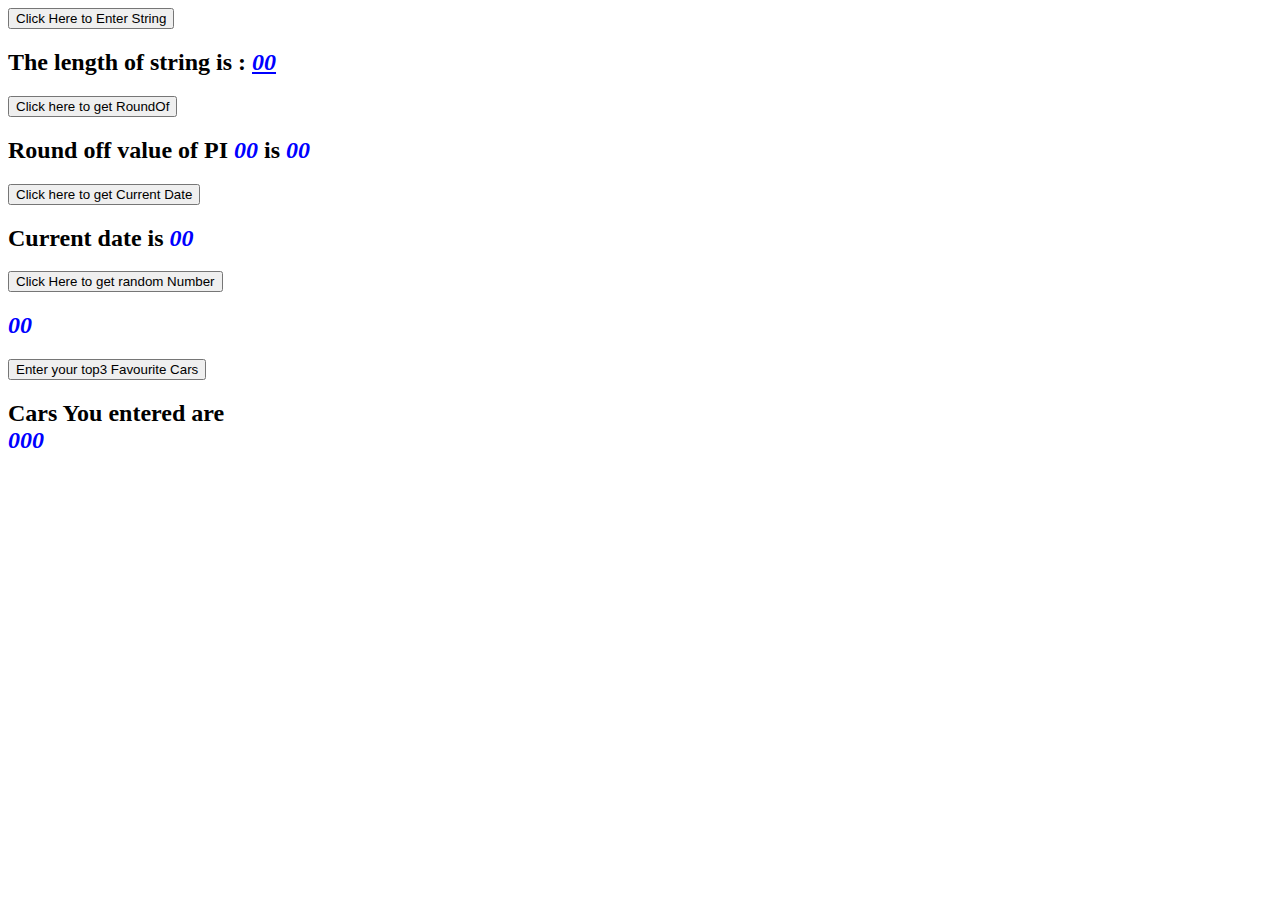
<file: 20IT137-WT LAB/20it137 JS Built-In-Objects/index.html>
<!DOCTYPE html>
<html>

<head>
    <title>20IT089-P4 practical</title>
    <link rel="stylesheet" href="./CSS/style.css">
    <body>
        <script defer src="./JS/main.js"></script>
        <button id="string" onclick="getStringLenght()">Click Here to Enter String</button>
        <h2>The length of string is : <span style="text-decoration: underline;" id = "getString">00</span></h2>

        <button id="roundOff" onclick="getRoundof()">Click here to get RoundOf</button>
        <h2>Round off value of PI <span id="getPI">00</span> is <span id="getRoundof">00</span></h2>

        <button id="roundOff" onclick="getDate()">Click here to get Current Date</button>
        <h2>Current date is <span id="getAge">00</span></h2>

        <button onclick="getrandomNumber()">Click Here to get random Number</button>
        <h2><span id="getRandom">00</span></h2>

        <button onclick="getCars()">Enter your top3 Favourite Cars</button>
        <h2>Cars You entered are<br><span id="Cars">000</span></h2>
    </body>

</html>
</file>
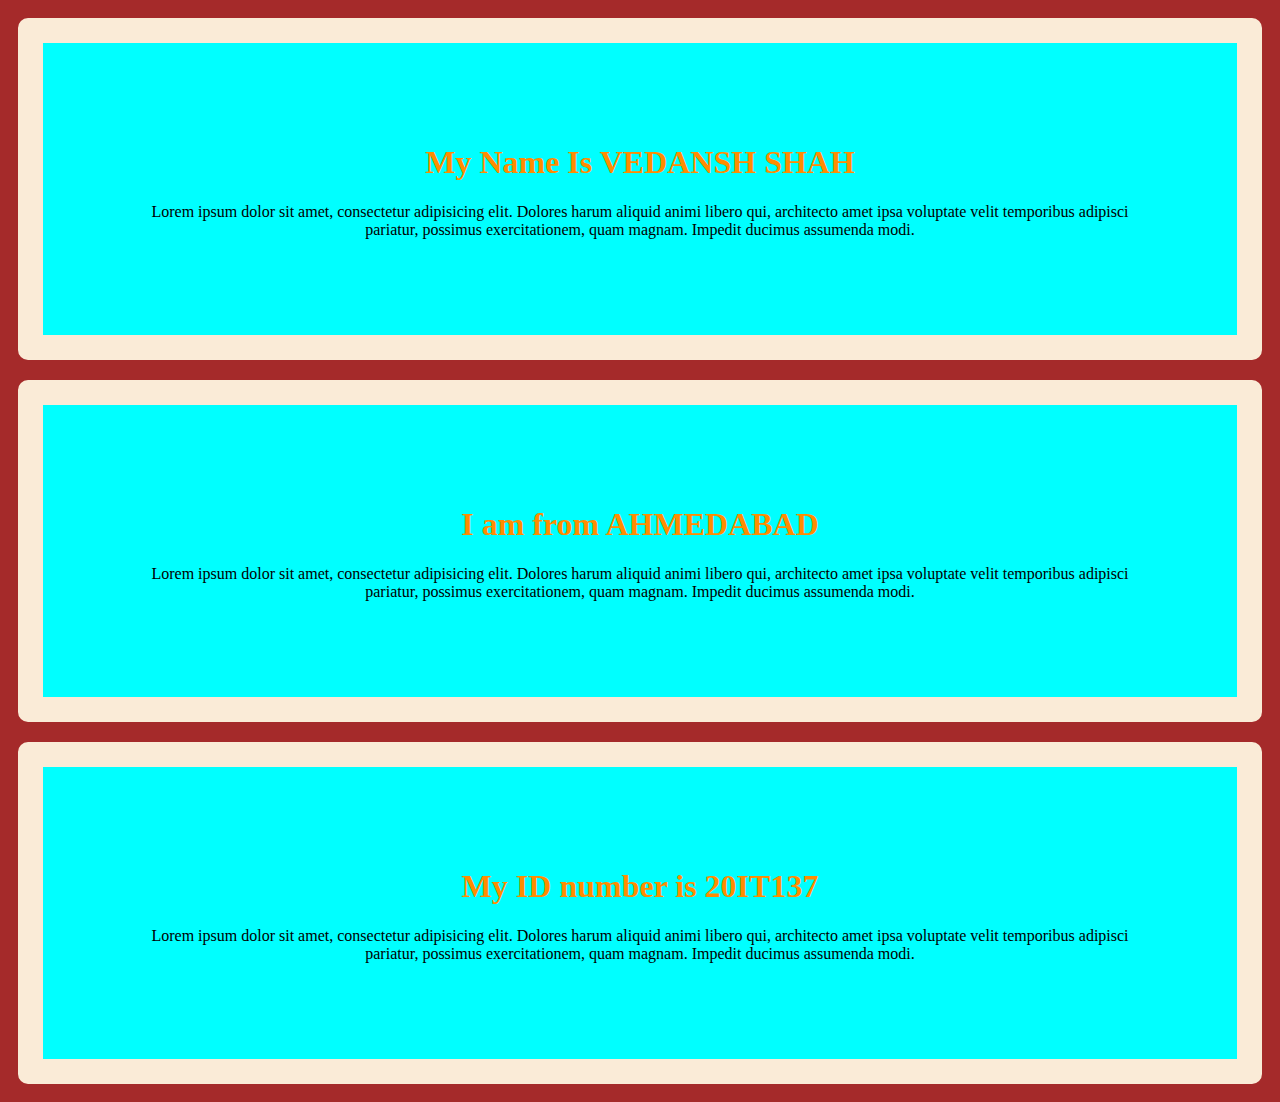
<file: 20IT137-WT LAB/20it137-flex box/index.html>
<!DOCTYPE html>
<html lang="en">
<head>
    <meta charset="UTF-8">
    <meta http-equiv="X-UA-Compatible" content="IE=edge">
    <meta name="viewport" content="width=device-width, initial-scale=1.0">
    <link rel="stylesheet" href="./css/style.css">
    <title>Flex-box</title>
     
</head>
<body>
    <div class="main">
    <div class="container">
        <h1>My Name Is VEDANSH SHAH</h1>
        <p>Lorem ipsum dolor sit amet, consectetur adipisicing elit. Dolores harum aliquid animi libero qui, 
            architecto amet ipsa voluptate velit temporibus adipisci pariatur, possimus exercitationem,
             quam magnam. Impedit ducimus assumenda modi.</p>
    </div>
    <div class="container">
        <h1>I am from AHMEDABAD</h1>
        <p>Lorem ipsum dolor sit amet, consectetur adipisicing elit. Dolores harum aliquid animi libero qui, 
            architecto amet ipsa voluptate velit temporibus adipisci pariatur, possimus exercitationem,
             quam magnam. Impedit ducimus assumenda modi.</p>
    </div>
    <div class="container">
        <h1>My ID number is 20IT137</h1>
        <p>Lorem ipsum dolor sit amet, consectetur adipisicing elit. Dolores harum aliquid animi libero qui, 
            architecto amet ipsa voluptate velit temporibus adipisci pariatur, possimus exercitationem,
             quam magnam. Impedit ducimus assumenda modi.</p>
    </div>
    </div>
</body>
</html>
</file>
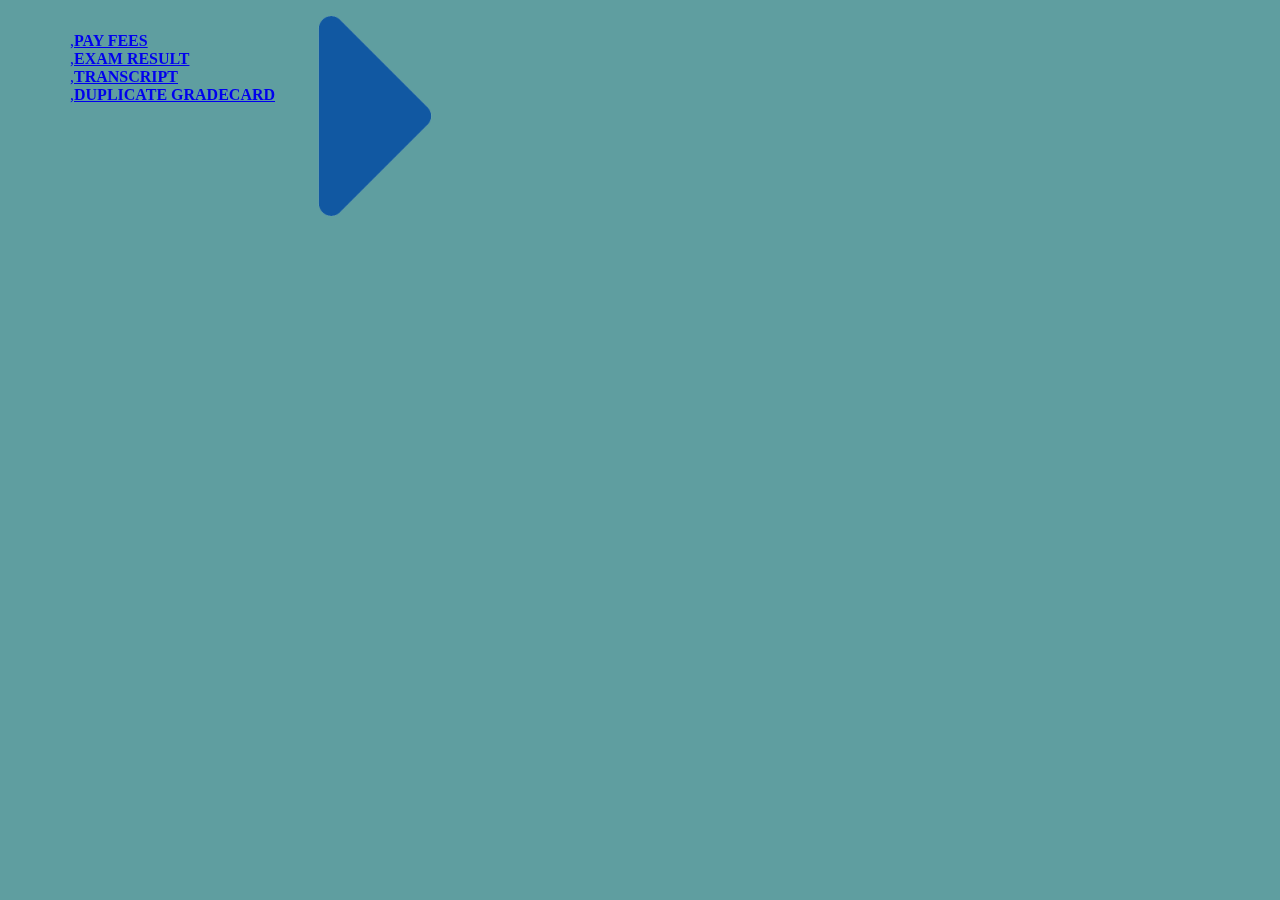
<file: 20IT137-WT LAB/20IT137-Transition/index.html>
<!DOCTYPE html>
<html lang="en">
<head>
    <meta charset="UTF-8">
    <meta http-equiv="X-UA-Compatible" content="IE=edge">
    <meta name="viewport" content="width=device-width, initial-scale=1.0">
    <link rel="stylesheet" href="./style.css">
    <title>Document</title>
</head>
<body>
    <div class="container">

        <ul class="sticky">

            <li>
                <p>
                    <a href="https://charusat.edu.in:912/FeesPaymentApp/">,<b>PAY FEES</b></b></a><br>
                    <a href="https://charusat.edu.in:912/UniExamResult/">,<b>EXAM RESULT</b></b></a><br>
                    <a href="https://charusat.edu.in:912/OthPaymentApp/">,<b>TRANSCRIPT</b></b></a><br>
                    <a href="https://charusat.edu.in:912/OthPaymentApp/">,<b>DUPLICATE GRADECARD</b></b></a><br>
                </p>
                <img src="./LeftArr.png" alt="">
            </li>
        </ul>
    </div>
</body>
</html>
</file>
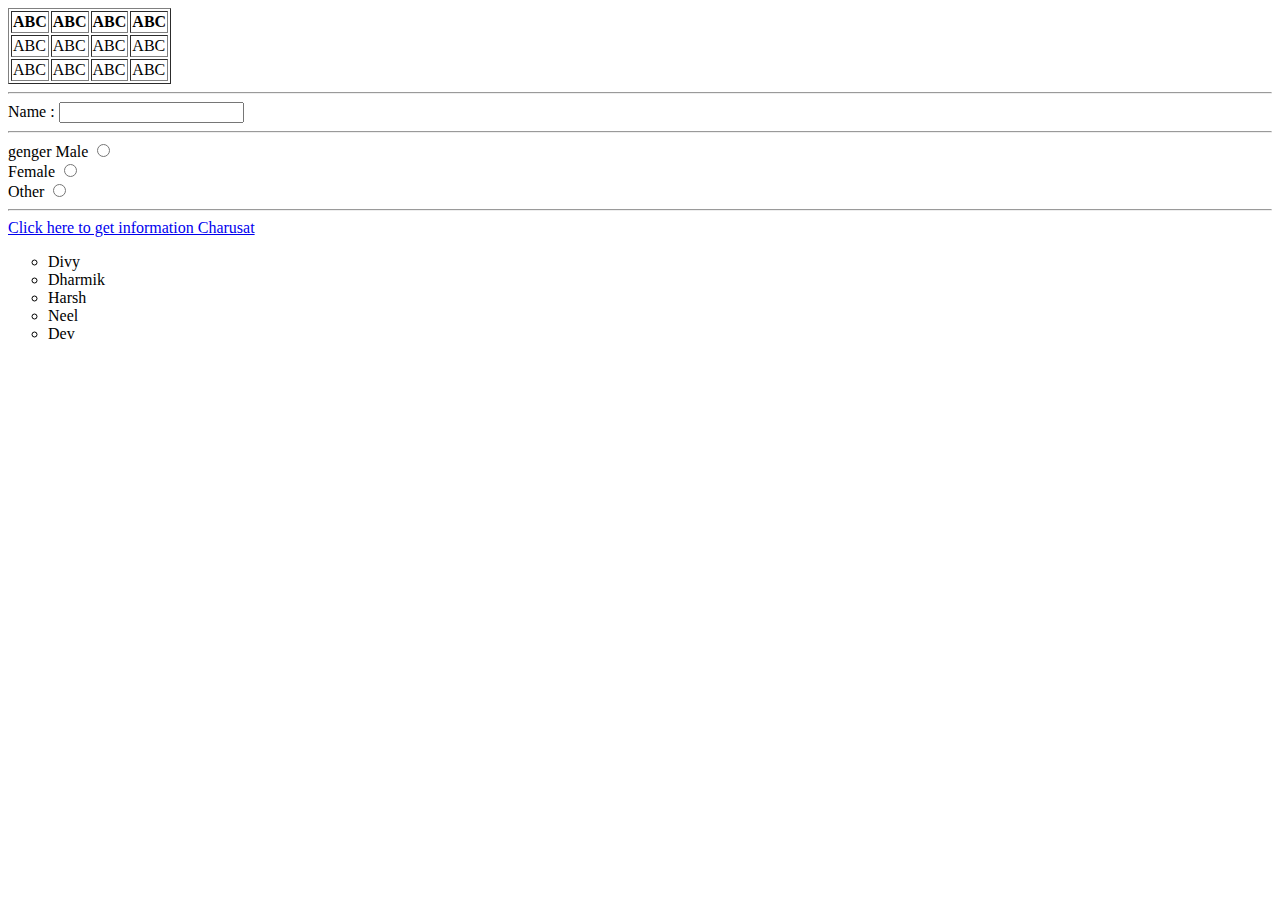
<file: 20IT137-WT LAB/Html-lab-4/index.html>
<!DOCTYPE html>
<html lang="en">

<head>
    <meta charset="UTF-8">
    <meta http-equiv="X-UA-Compatible" content="IE=edge">
    <meta name="viewport" content="width=device-width, initial-scale=1.0">
    <title>Divy Patel</title>
</head>

<body>
    <div>
        <table border="1">
            <tr>
                <th>ABC</th>
                <th>ABC</th>
                <th>ABC</th>
                <th>ABC</th>
            </tr>
            <tr>
                <td>ABC</td>
                <td>ABC</td>
                <td>ABC</td>
                <td>ABC</td>
            </tr>
            <tr>
                <td>ABC</td>
                <td>ABC</td>
                <td>ABC</td>
                <td>ABC</td>
            </tr>
        </table>
    </div>
    <hr>
    <div>
        <label>Name :</label>
        <input type="text">
    </div>
    <hr>
    <div>
        <label>genger</label> Male
        <input type="radio" name="title" value="mr"><br> Female
        <input type="radio" name="title" value="mrs"><br> Other
        <input type="radio" name="title" value="ot"><br>


    </div>
    <hr>
    <div>
        <a href="https://www.charusat.ac.in/" target="_blank">Click here to get information Charusat</a>
    </div>
    <div>
        <ul type="circle">
            <li>Divy</li>
            <li>Dharmik</li>
            <li>Harsh</li>
            <li>Neel</li>
            <li>Dev</li>
        </ul>
    </div>
</body>

</html>
</file>
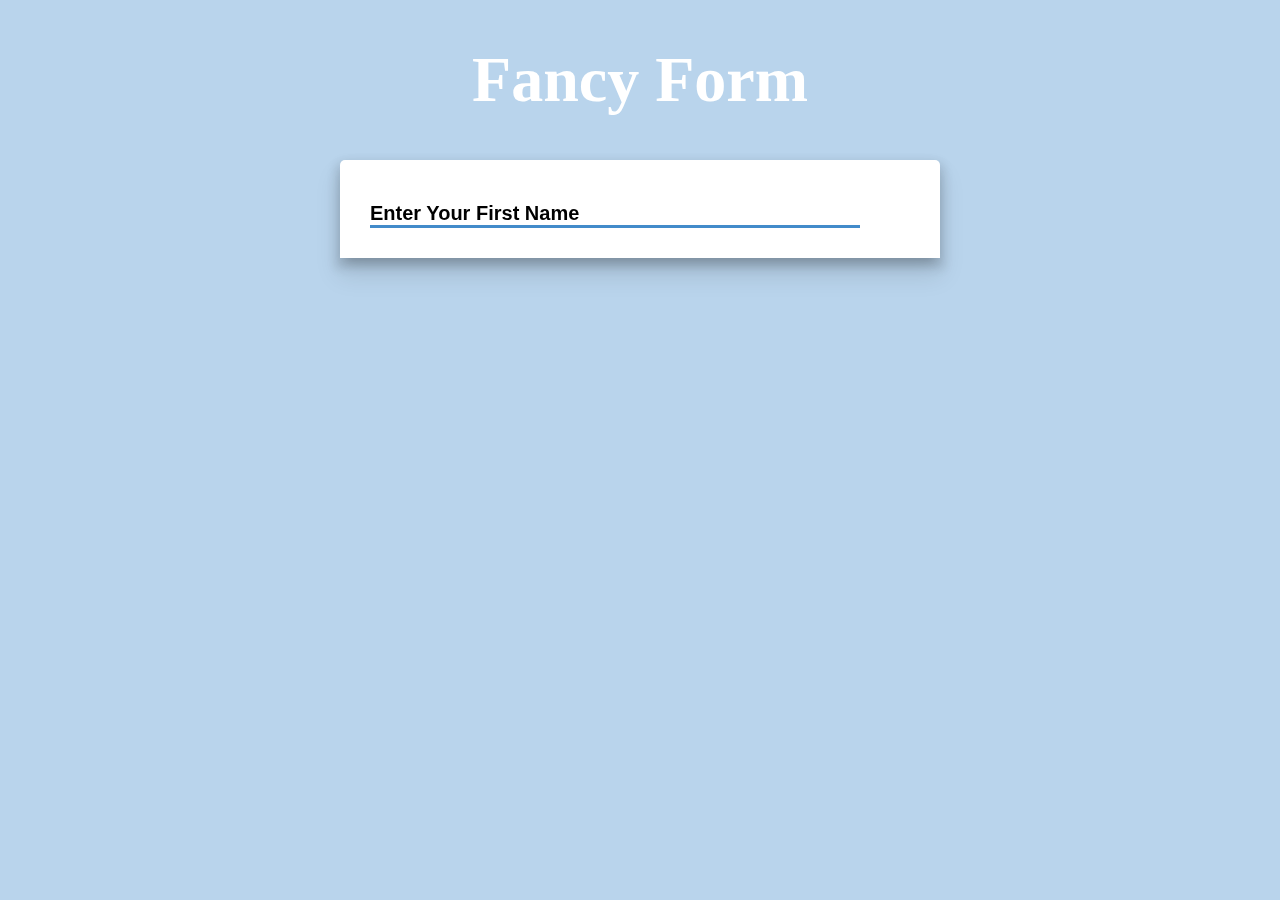
<file: 20IT137-WT LAB/login-form-validation-with-javascript-master/index.html>
<!DOCTYPE html>
<html lang="en">

<head>
    <meta charset="UTF-8">
    <meta name="viewport" content="width=device-width, initial-scale=1.0">
    <meta http-equiv="X-UA-Compatible" content="ie=edge">
    <link rel="stylesheet" href="https://use.fontawesome.com/releases/v5.0.13/css/all.css"
        integrity="sha384-DNOHZ68U8hZfKXOrtjWvjxusGo9WQnrNx2sqG0tfsghAvtVlRW3tvkXWZh58N9jp" crossorigin="anonymous">
    <link rel="stylesheet" href="css/main.css">
    <title>20IT089-DIVY PATEL</title>
</head>

<body>
    <div id="container">
        <h1 class="logo">Fancy Form</h1>
        <div id="form-box">
            <i id="prev-btn" class="fas fa-arrow-left"></i>
            <i id="next-btn" class="fas fa-arrow-right"></i>
            <div id="input-group">
                <input id="input-field" required>
                <label id="input-label"></label>
                <div id="input-progress"></div>
            </div>
            <div id="progress-bar"></div>
        </div>
    </div>

    <script src="js/main.js"></script>
</body>

</html>
</file>
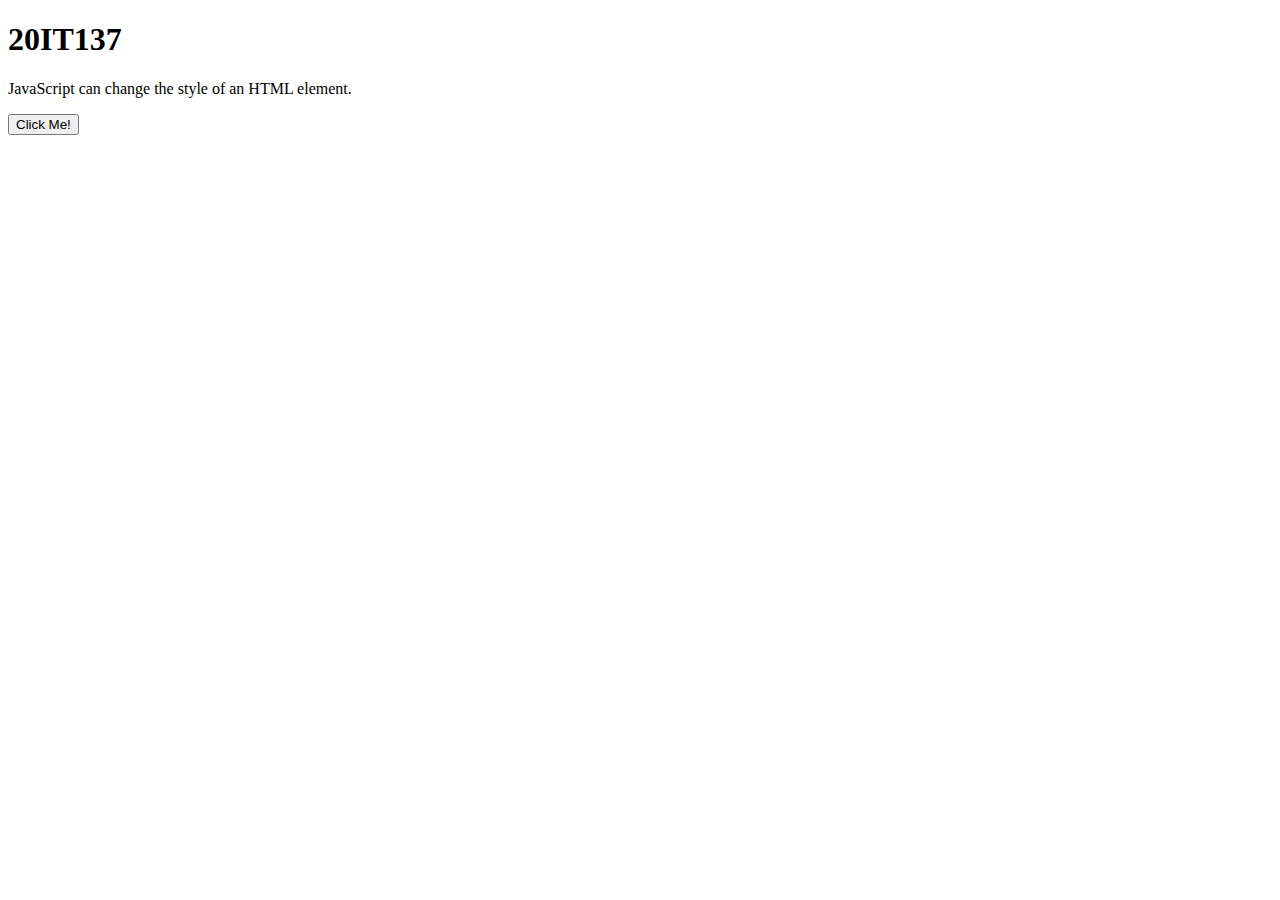
<file: 20IT137-WT LAB/20it137 js exp/1 js/index.html>
<!DOCTYPE html>
<html>
<body>

<h1>20IT137</h1>

<p id="demo">JavaScript can change the style of an HTML element.</p>



<button type="button" onclick="myFunction()">Click Me!</button>
<script src="./sc.js"></script>
</body>
</html>
</file>
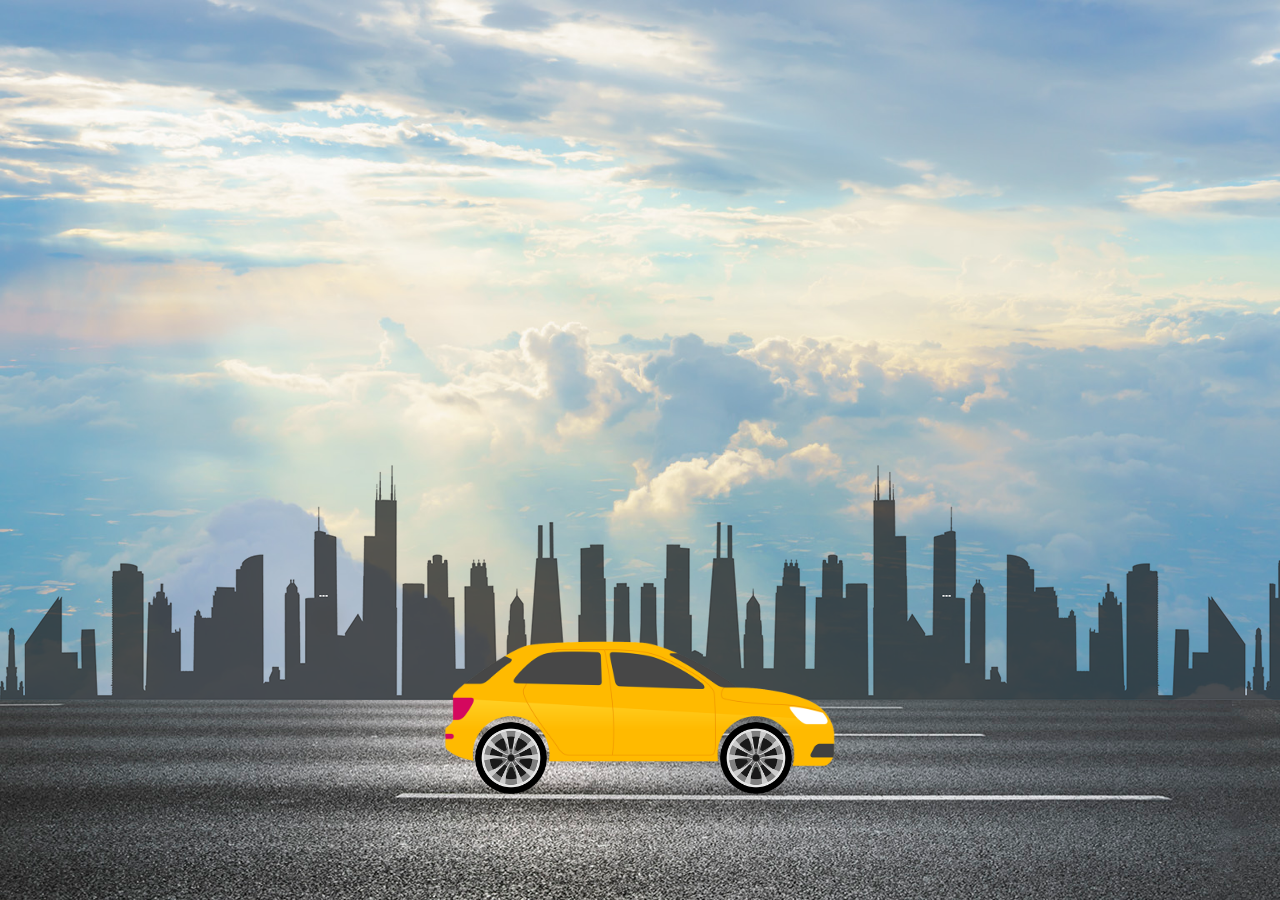
<file: 20IT137-WT LAB/20it137/20it137-Animation/index.html>
<!DOCTYPE html>
<html lang="en">
<head>
    <meta charset="UTF-8">
    <meta http-equiv="X-UA-Compatible" content="IE=edge">
    <link rel="stylesheet" href="./style.css">
    <meta name="viewport" content="width=device-width, initial-scale=1.0">
    <title>20it089-car animation</title>
</head>
<body>
    <div class="race">
        <div class="highway"></div>
        <div class="city"></div>
       <div class="car">
           <img src="./img/car.png" alt="">
       </div>
       <div class="wheels">
           <img src="./img/wheel.png" class="back">
           <img src="./img/wheel.png" class="front">
       </div>

    </div>
</body>
</html>
</file>
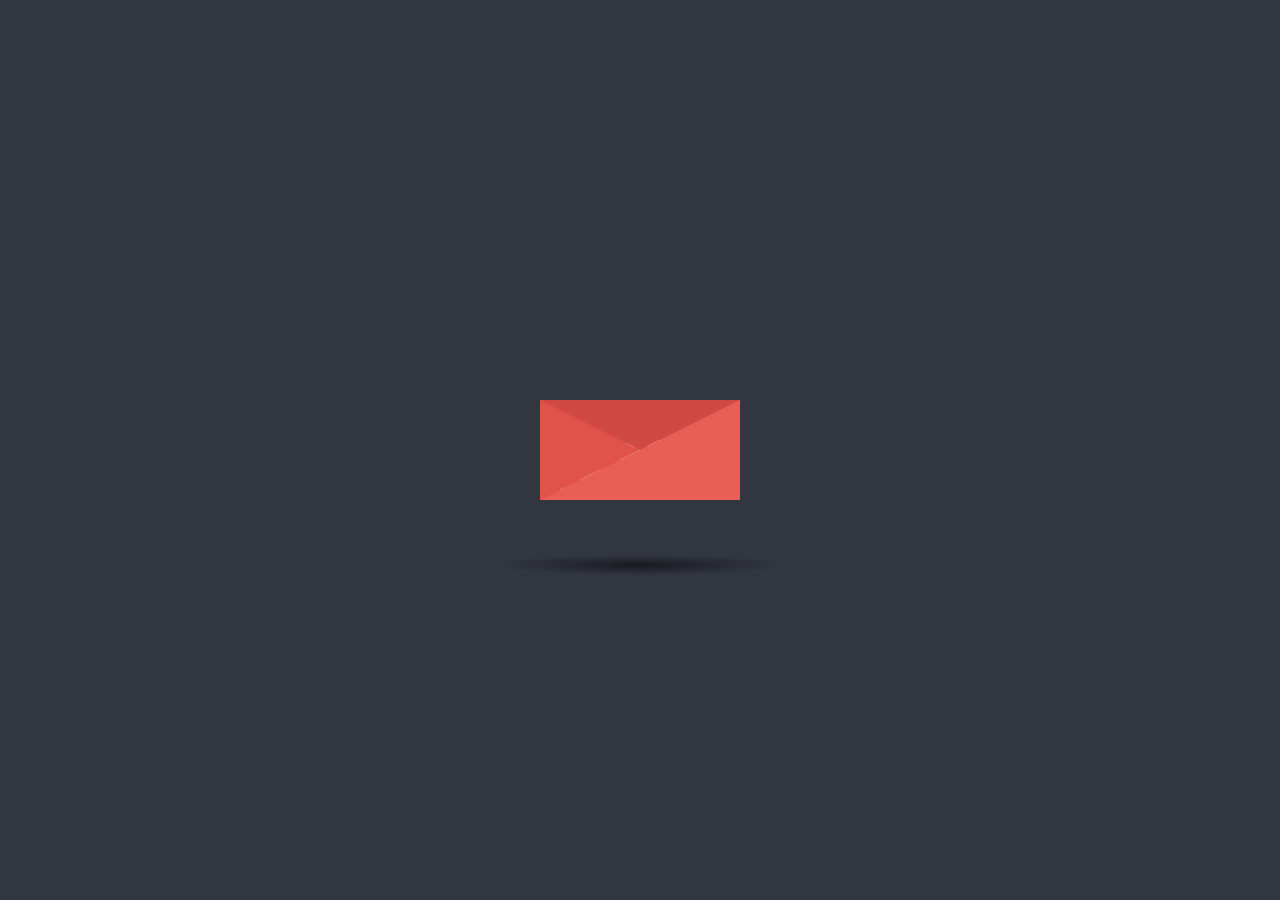
<file: 20IT137-WT LAB/20it137/Animation 2/index.html>
<!DOCTYPE html>
<html lang="en">
<head>
    <meta charset="UTF-8">
    <meta http-equiv="X-UA-Compatible" content="IE=edge">
    <link rel="stylesheet" href="./style.css">
    <meta name="viewport" content="width=\, initial-scale=1.0">
    <title>Document</title>
</head>
<body>
    <div class="letter-image">
        <div class="animated-mail">
          <div class="back-fold"></div>
          <div class="letter">
            <div class="letter-border"></div>
            <div class="letter-title"></div>
            <div class="letter-context"></div>
            <div class="letter-stamp">
              <div class="letter-stamp-inner"></div>
            </div>
          </div>
          <div class="top-fold"></div>
          <div class="body"></div>
          <div class="left-fold"></div>
        </div>
        <div class="shadow"></div>
      </div>
</body>
</html>
</file>
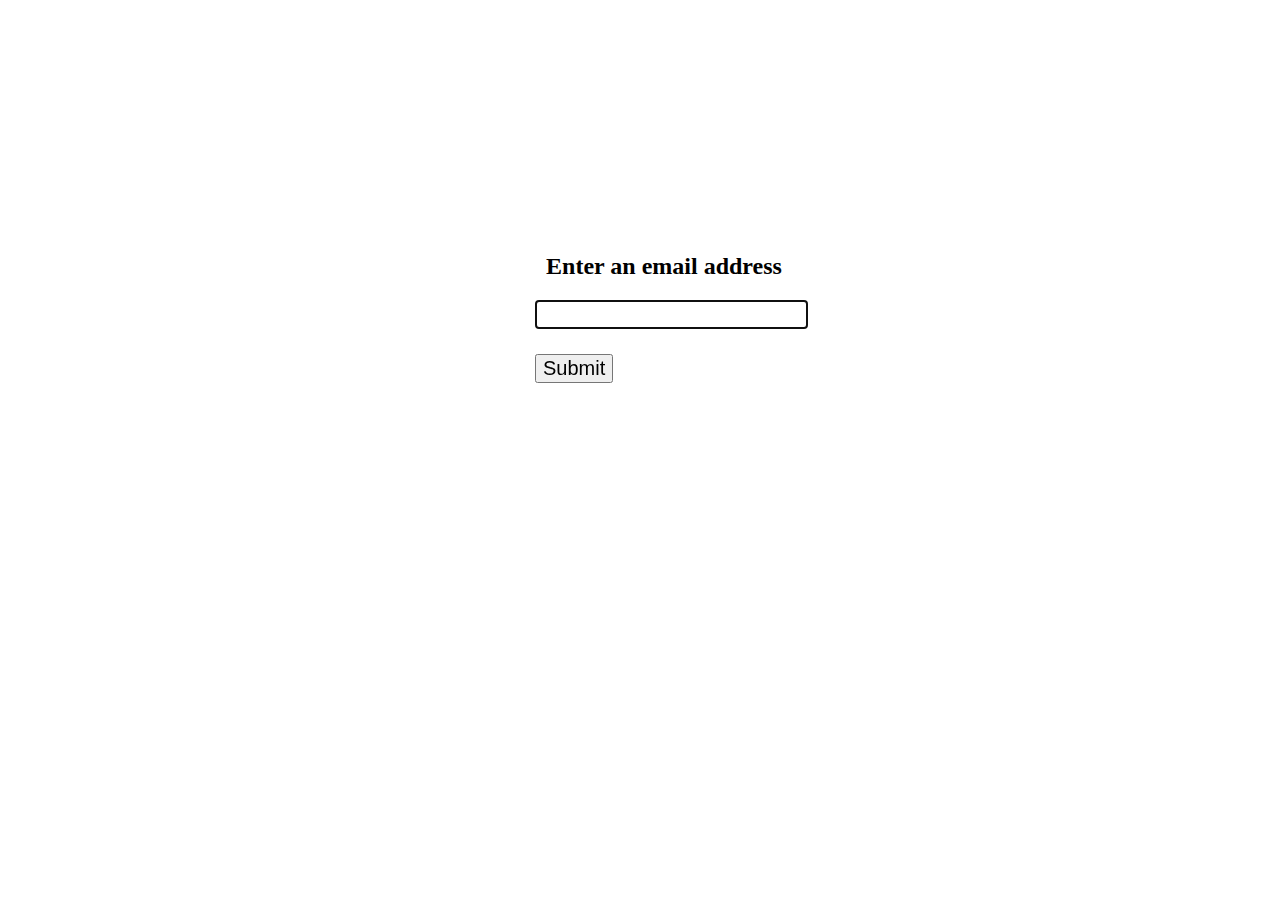
<file: 20IT137-WT LAB/20IT137 regex expression/email validation.html>
<!DOCTYPE html>
<html lang="en">
  <head>
    <meta charset="utf-8" />
    <title>Email validation</title>
    <link rel="stylesheet" href="email validation.css" type="text/css" />
  </head>
  <body onload="document.form1.text1.focus()">
    <div class="mail">
      <h2>Enter an email address</h2>
      <form name="form1" action="#">
        <ul>
          <li><input type="text" name="text1" /></li>
          <li>&nbsp;</li>
          <li class="submit">
            <input
              type="submit"
              name="submit"
              value="Submit"
              onclick="ValidateEmail(document.form1.text1)"/>
          </li>
          <li>&nbsp;</li>
        </ul>
      </form>
    </div>
    <script src="email validation.js"></script>
  </body>
</html>
</file>
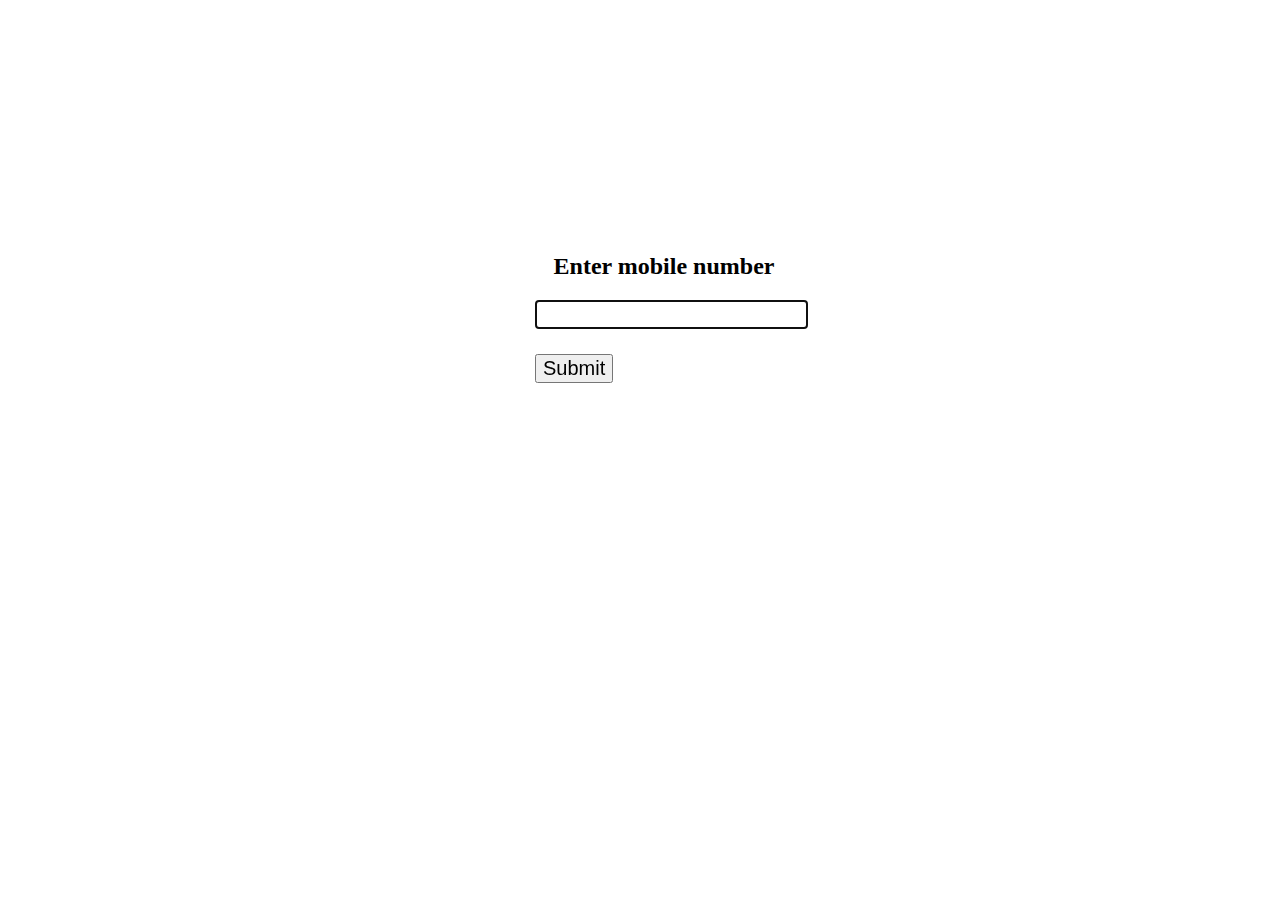
<file: 20IT137-WT LAB/20IT137 regex expression/mobile no.html>
<!DOCTYPE html>
<html lang="en">
  <head>
    <meta charset="utf-8" />
    <title>Mobile number validation</title>
    <link rel="stylesheet" href="mobile no.css" type="text/css" />
  </head>
  <body onload="document.form1.text1.focus()">
    <div class="mail">
      <h2>Enter mobile number</h2>
      <form name="form1" action="#">
        <ul>
          <li><input type="text" name="text1" /></li>
          <li>&nbsp;</li>
          <li class="submit">
            <input
              type="submit"
              name="submit"
              value="Submit"
              onclick="phonenumber(document.form1.text1)"/>
          </li>
          <li>&nbsp;</li>
        </ul>
      </form>
    </div>
    <script src="mobile no.js"></script>
  </body>
</html>
</file>
<file: 20IT137-WT LAB/20it137 JS Built-In-Objects/CSS/style.css>
h2 span{
    font-style: italic;
    color:blue;
}
</file>
<file: 20IT137-WT LAB/20it137-flex box/css/style.css>
body{
    background-color: brown;
}
.container{
   background-color: aqua;
  border: 25px solid antiquewhite;
    padding: 5rem;
    border-radius: 10px;
    margin: 10px;
}
h1{
    text-align: center;
    color: darkorange;
}
p{
    text-align: center;
}
.main{
    display: flex;
    flex-direction: column;
}
</file>
<file: 20IT137-WT LAB/20IT137-Transition/style.css>
.container{
    position: fixed;
    left: -250px;
    top: 0px;
    transition: all 2s;
}
.container .sticky li{
    display: flex;
    flex-direction: row;
}
.container:hover{
    left: 30px;
}
img{
    height: 200px;
    transition: all 1s;
    transform: rotate(180deg);
}
.containe:hover .sticky li {
    left: 30px;
    transform: rotate(180deg);
}

html{
    background-color: cadetblue;
}
</file>
<file: 20IT137-WT LAB/login-form-validation-with-javascript-master/css/main.css>
body {
    background: #b9d4ec;
    font-family: 'Roboto', sans-serif;
    margin: 0;
}

h1.logo {
    color: #fff;
    font-family: 'Pacifico', cursive;
    font-size: 4em;
}

h1.end {
    position: relative;
    color: #fff;
    opacity: 0;
    transition: 0.8s ease-in-out;
}

#container {
    height: 100vh;
    display: flex;
    flex-direction: column;
    justify-content: top;
    align-items: center;
}

#form-box {
    background: #fff;
    position: relative;
    width: 600px;
    border-top-right-radius: 5px;
    border-top-left-radius: 5px;
    box-shadow: 0 16px 24px 2px rgba(0, 0, 0, 0.1), 0 6px 10px 5px rgba(0, 0, 0, 0.1), 0 8px 10px -5px rgba(0, 0, 0, 0.2);
    transition: transform 0.1s ease-in-out;
}

#form-box.close {
    width: 0;
    padding: 0;
    overflow: hidden;
    transition: 0.8s ease-in-out;
    box-shadow: 0 16px 24px 2px rgba(0, 0, 0, 0);
}

#next-btn {
    position: absolute;
    right: 20px;
    bottom: 10px;
    font-size: 40px;
    color: #0e6b5c;
    float: right;
    cursor: pointer;
    z-index: 2;
}

#next-btn:hover {
    color: #b9d4ec;
}

#prev-btn {
    position: absolute;
    font-size: 18px;
    left: 30px;
    top: 12px;
    z-index: 2;
    color: #9e9e9e;
    float: right;
    cursor: pointer;
}

#prev-btn:hover {
    color: #b9d4ec;
}

#input-group {
    position: relative;
    padding: 30px 20px 20px 20px;
    margin: 10px 60px 10px 10px;
    opacity: 0;
    transition: opacity 0.3s ease-in-out;
}

#input-group input {
    position: relative;
    width: 100%;
    border: none;
    font-size: 20px;
    font-weight: bold;
    outline: 0;
    background: transparent;
    box-shadow: none;
}

#input-group #input-label {
    position: absolute;
    pointer-events: none;
    top: 32px;
    left: 20px;
    font-size: 20px;
    font-weight: bold;
    transition: 0.2s ease-in-out;
}

#input-group input:valid+#input-label {
    top: 6px;
    left: 42px;
    margin-left: 0 !important;
    font-size: 11px;
    font-weight: normal;
    color: #9e9e9e;
}

#input-progress {
    border-bottom: 3px solid #428bca;
    width: 0;
    transition: width 0.6s ease-in-out;
}

#progress-bar {
    position: absolute;
    background: #b9d4ec;
    height: 10px;
    width: 0;
    transition: width 0.5s ease-in-out;
}

.close #next-btn,
.close #prev-btn {
    color: #fff;
}

.error #input-progress {
    border-color: #ff2d26;
}

.error #next-btn {
    color: #ff2d26;
}
</file>
<file: 20IT137-WT LAB/20it137/20it137-Animation/style.css>
*{
    margin: 0;
    padding: 0;
}
.race{
    height: 100vh;
    width: 100%;
    background-image: url(./img/sky.jpg);
  background-size: cover;
  background-position: center;
  position: relative;
  overflow-x: hidden;
}
.highway{
  height: 200px;
  width: 500%;
  display: block;
  background-image: url(./img/road.jpg);
  position: absolute;
    bottom: 0; 
  left: 0;  
  right: 0;
  z-index: 1;
  background-repeat: repeat-x;
  animation: highway 5s linear infinite reverse;
}
@keyframes highway {
  100%{
    transform: translateX(-3400px);
  }
}
.city{
  height: 250px;
  width: 500%;
  background-image: url(./img/city.png);
  position: absolute;
  bottom: 200px;
  left: 0;
  right: 0;
  display:block;
  z-index: 1;
  background-repeat: repeat-x;
  animation: city 20s linear infinite reverse;
}
@keyframes city {
    100%{
      transform: translateX(-1200px);
    }  
}
.car{
  width: 400px;
  left: 50%;
  bottom: 100px;
  transform: translateX(-50%);
  position: absolute;
  z-index: 2;
}
.car img {
  width: 100%;
  animation: car 1s linear infinite reverse;
}
@keyframes car {
  100%{
    transform: translatey(-1px);
  }
  50%{
    transform: translatey(1px);
  }
  0%{
    transform: translatey(-1px);
  }
}
.wheels{
  left: 50%;
  bottom: 178px;
  transform: translateX(-60%);
  position: absolute;
  z-index: 2;
}
.wheels img{
  width: 72px;
  height: 72px;
  animation: wheels 2s linear infinite reverse;

}
.back{
  left: -165px;
  position: absolute;
}
.front{
  left: 80px;
  position: absolute;
}
@keyframes wheels {
  100%{
    transform: rotate(360deg);
  }
  
}
</file>
<file: 20IT137-WT LAB/20it137/Animation 2/style.css>
body {
    background: #323641;
  }
  .letter-image {
    position: absolute;
    top: 50%;
    left: 50%;
    width: 200px;
    height: 200px;
    -webkit-transform: translate(-50%, -50%);
    -moz-transform: translate(-50%, -50%);
    transform: translate(-50%, -50%);
    cursor: pointer;
  }
  .animated-mail {
    position: absolute;
    height: 150px;
    width: 200px;
    -webkit-transition: 0.4s;
    -moz-transition: 0.4s;
    transition: 0.4s;
  }
  .animated-mail .body {
    position: absolute;
    bottom: 0;
    width: 0;
    height: 0;
    border-style: solid;
    border-width: 0 0 100px 200px;
    border-color: transparent transparent #e95f55 transparent;
    z-index: 2;
  }
  .animated-mail .top-fold {
    position: absolute;
    top: 50px;
    width: 0;
    height: 0;
    border-style: solid;
    border-width: 50px 100px 0 100px;
    -webkit-transform-origin: 50% 0%;
    -webkit-transition: transform 0.4s 0.4s, z-index 0.2s 0.4s;
    -moz-transform-origin: 50% 0%;
    -moz-transition: transform 0.4s 0.4s, z-index 0.2s 0.4s;
    transform-origin: 50% 0%;
    transition: transform 0.4s 0.4s, z-index 0.2s 0.4s;
    border-color: #cf4a43 transparent transparent transparent;
    z-index: 2;
  }
  .animated-mail .back-fold {
    position: absolute;
    bottom: 0;
    width: 200px;
    height: 100px;
    background: #cf4a43;
    z-index: 0;
  }
  .animated-mail .left-fold {
    position: absolute;
    bottom: 0;
    width: 0;
    height: 0;
    border-style: solid;
    border-width: 50px 0 50px 100px;
    border-color: transparent transparent transparent #e15349;
    z-index: 2;
  }
  .animated-mail .letter {
    left: 20px;
    bottom: 0px;
    position: absolute;
    width: 160px;
    height: 60px;
    background: white;
    z-index: 1;
    overflow: hidden;
    -webkit-transition: 0.4s 0.2s;
    -moz-transition: 0.4s 0.2s;
    transition: 0.4s 0.2s;
  }
  .animated-mail .letter .letter-border {
    height: 10px;
    width: 100%;
    background: repeating-linear-gradient(-45deg, #cb5a5e, #cb5a5e 8px, transparent 8px, transparent 18px);
  }
  .animated-mail .letter .letter-title {
    margin-top: 10px;
    margin-left: 5px;
    height: 10px;
    width: 40%;
    background: #cb5a5e;
  }
  .animated-mail .letter .letter-context {
    margin-top: 10px;
    margin-left: 5px;
    height: 10px;
    width: 20%;
    background: #cb5a5e;
  }
  .animated-mail .letter .letter-stamp {
    margin-top: 30px;
    margin-left: 120px;
    border-radius: 100%;
    height: 30px;
    width: 30px;
    background: #cb5a5e;
    opacity: 0.3;
  }
  .shadow {
    position: absolute;
    top: 200px;
    left: 50%;
    width: 400px;
    height: 30px;
    transition: 0.4s;
    transform: translateX(-50%);
    -webkit-transition: 0.4s;
    -webkit-transform: translateX(-50%);
    -moz-transition: 0.4s;
    -moz-transform: translateX(-50%);
    border-radius: 100%;
    background: radial-gradient(rgba(0, 0, 0, 0.5), rgba(0, 0, 0, 0), rgba(0, 0, 0, 0));
  }
  .letter-image:hover .animated-mail {
    transform: translateY(50px);
    -webkit-transform: translateY(50px);
    -moz-transform: translateY(50px);
  }
  .letter-image:hover .animated-mail .top-fold {
    transition: transform 0.4s, z-index 0.2s;
    transform: rotateX(180deg);
    -webkit-transition: transform 0.4s, z-index 0.2s;
    -webkit-transform: rotateX(180deg);
    -moz-transition: transform 0.4s, z-index 0.2s;
    -moz-transform: rotateX(180deg);
    z-index: 0;
  }
  .letter-image:hover .animated-mail .letter {
    height: 180px;
  }
  .letter-image:hover .shadow {
    width: 250px;
  }
</file>
<file: 20IT137-WT LAB/20IT137 regex expression/email validation.css>
li {
    list-style-type: none;
    font-size: 16pt;
  }
  .mail {
    margin: auto;
    padding-top: 225px;
    padding-left: 10px;
    padding-bottom: 10px;
    width: 400px;
    background: #fff;
    border: 1px soild black;
  }
  .mail h2 {
    margin-left: 38px;
    text-align: center;
  }
  input {
    font-size: 15pt;
    margin-left: 50px;
  }
  input:focus,
  textarea:focus {
    background-color: white;
  }
  input submit {
    font-size: 10pt;
    margin-left: 1rem;
  }
  .rq {
    color: #1900ff;
    font-size: 10pt;
  }
</file>
<file: 20IT137-WT LAB/20IT137 regex expression/mobile no.css>
li {
    list-style-type: none;
    font-size: 16pt;
  }
  .mail {
    margin: auto;
    padding-top: 225px;
    padding-left: 10px;
    padding-bottom: 10px;
    width: 400px;
    background: #fff;
    border: 1px soild black;
  }
  .mail h2 {
    margin-left: 38px;
    text-align: center;
  }
  input {
    font-size: 15pt;
    margin-left: 50px;
  }
  input:focus,
  textarea:focus {
    background-color: white;
  }
  input submit {
    font-size: 10pt;
    margin-left: 1rem;
  }
  .rq {
    color: #1900ff;
    font-size: 10pt;
  }
</file>
